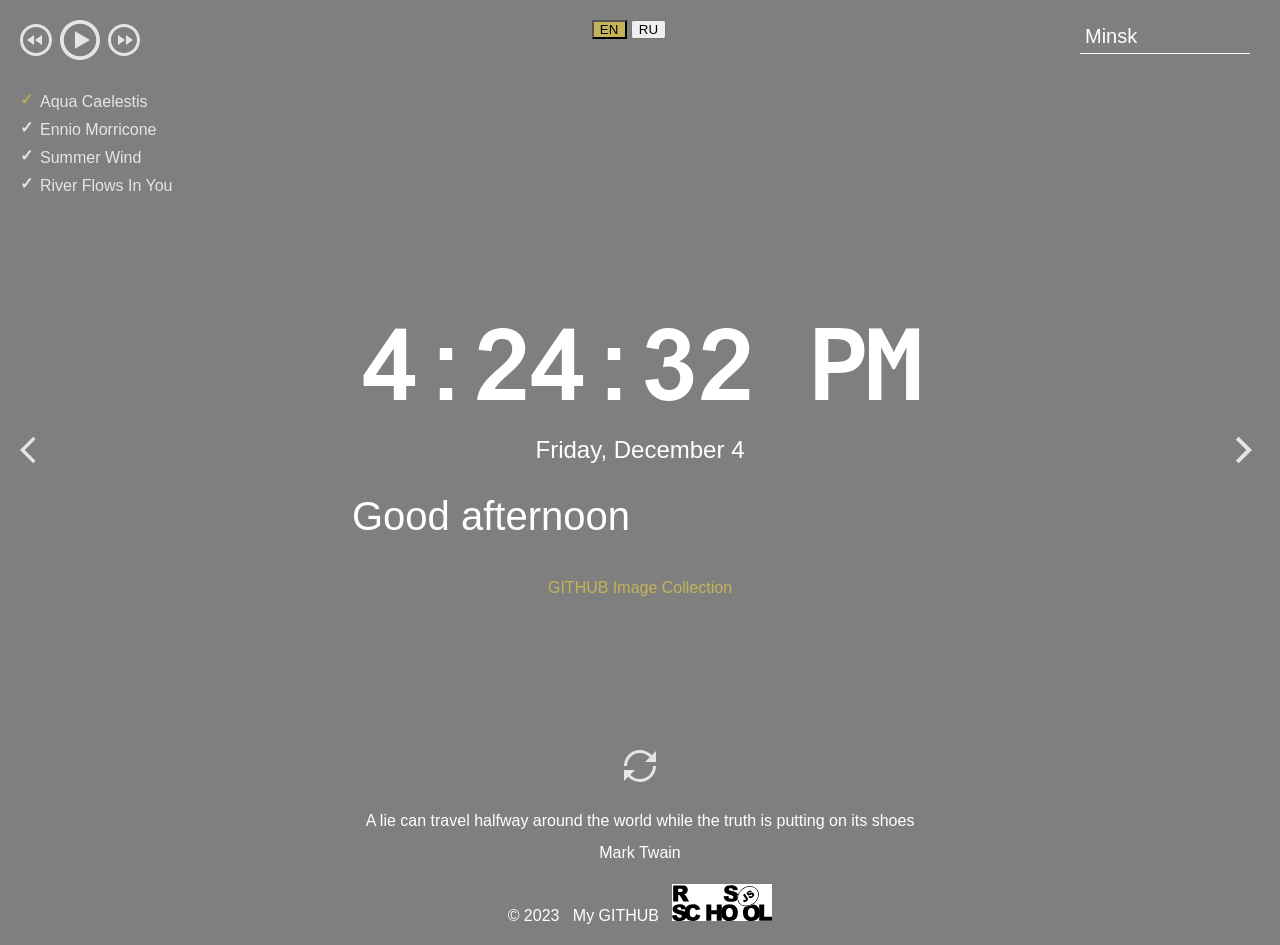
<file: momentum/index.html>
<!DOCTYPE html>
<html lang="en">
<head>
  <meta charset="UTF-8" />
  <meta name="viewport" content="width=device-width, initial-scale=1.0" />
  <link href="assets/favicon.ico" rel="shortcut icon" />
  <link rel="stylesheet" href="css/owfont-regular.css" />
  <link rel="stylesheet" href="css/style.css" />
  <audio src="" ></audio>
  <title>momentum</title>
</head>
<body>
  <header class="header">
    <div class="player">
      <div class="player-controls">
        <button class="play-prev player-icon"></button>
        <button class="play player-icon"></button>
        <button class="play-next player-icon"></button>
      </div>
      <ul class="play-list"></ul>
    </div>
	<div class="language">
		<button id="EN" class="langEN">EN</button>
		<button id="RU" class="langRU">RU</button>
	</div>
    <div class="weather">
      <input type="text" class="city" />
      <i class="weather-icon owf"></i>
      <div class="weather-error"></div>
      <div class="description-container">
        <span class="temperature"></span>
        <span class="weather-description"></span>
      </div>
      <div class="wind"></div>
      <div class="humidity"></div>
    </div>
  </header>
  <main class="main">
    <div class="slider-icons">
      <button class="slide-prev slider-icon"></button>
      <button class="slide-next slider-icon"></button>
    </div>
    <time class="time"></time>
    <date class="date"></date>
    <div class="greeting-container">
      <span class="greeting"></span>
      <input type="text" class="name" />
	</div>
	  <div class="git"></div>
  </main>
  <footer class="footer">
    <button class="change-quote"></button>
    <div>
      <div class="quote"></div>
      <div class="author"></div>
	<div class="foot">
	<span>© 2023</span>
	<span><a href="https://github.com/manzhakkaterina">&nbsp;&nbsp;My GITHUB&nbsp;&nbsp;</a></span>
	<span><a href="https://rs.school/js-stage0/"><img src="assets/img/rs_school_js.svg" width="100" alt="Rolling Scopes School"></a></span>
      </div>
    </div>
  </footer>
  <script type="module" src="js/script.js"></script>
  <script src="js/playList.js"></script>
</body>
</html>
</file>
<file: momentum/css/owfont-regular.css>
/*!
 *  owfont-regular 1.0.0 by Deniz Fuchidzhiev - http://websygen.com
 *  License - font: SIL OFL 1.1, css: MIT License
 */
/* FONT PATH
 * -------------------------- */
@font-face {
  font-family: 'owfont';
  src: url('../assets/fonts/owfont-regular.eot?v=1.0.0');
  src: url('../assets/fonts/owfont-regular.eot?#iefix&v=1.0.0') format('embedded-opentype'),
	   url('../assets/fonts/owfont-regular.woff') format('woff'),
	   url('../assets/fonts/owfont-regular.ttf') format('truetype'),
	   url('../assets/fonts/owfont-regular.svg#owf-regular') format('svg');
  font-weight: normal;
  font-style: normal;
}
.owf {
  display: inline-block;
  font: normal normal normal 14px/1 owfont;
  font-size: inherit;
  text-rendering: auto;
  -webkit-font-smoothing: antialiased;
  -moz-osx-font-smoothing: grayscale;
  transform: translate(0, 0);
}
/* makes the font 33% larger relative to the icon container */
.owf-lg {
  font-size: 1.33333333em;
  line-height: 0.75em;
  vertical-align: -15%;
}
.owf-2x {
  font-size: 2em;
}
.owf-3x {
  font-size: 3em;
}
.owf-4x {
  font-size: 4em;
}
.owf-5x {
  font-size: 5em;
}
.owf-fw {
  width: 1.28571429em;
  text-align: center;
}
.owf-ul {
  padding-left: 0;
  margin-left: 2.14285714em;
  list-style-type: none;
}
.owf-ul > li {
  position: relative;
}
.owf-li {
  position: absolute;
  left: -2.14285714em;
  width: 2.14285714em;
  top: 0.14285714em;
  text-align: center;
}
.owf-li.owf-lg {
  left: -1.85714286em;
}
.owf-border {
  padding: .2em .25em .15em;
  border: solid 0.08em #eeeeee;
  border-radius: .1em;
}
.owf-pull-right {
  float: right;
}
.owf-pull-left {
  float: left;
}
.owf.owf-pull-left {
  margin-right: .3em;
}
.owf.owf-pull-right {
  margin-left: .3em;
}

/* owfont uses the Unicode Private Use Area (PUA) to ensure screen
   readers do not read off random characters that represent icons */
   
/*   Weather Condition Codes    */
   
/*   Thunderstorm - - - - - - - - - - - - - - - - - - - - - - - - - - - - - - - - - - - -    */
   
/* thunderstorm with light rain */
.owf-200:before,
.owf-200-d:before,
.owf-200-n:before {
  content: "\EB28";
}
/* thunderstorm with rain */
.owf-201:before,
.owf-201-d:before,
.owf-201-n:before {
  content: "\EB29";
}
/* thunderstorm with heavy rain */
.owf-202:before,
.owf-202-d:before,
.owf-202-n:before {
  content: "\EB2A";
}
/*  light thunderstorm  */
.owf-210:before,
.owf-210-d:before,
.owf-210-n:before {
  content: "\EB32";
}
/*  thunderstorm  */
.owf-211:before,
.owf-211-d:before,
.owf-211-n:before {
  content: "\EB33";
}
/*   heavy thunderstorm   */
.owf-212:before,
.owf-212-d:before,
.owf-212-n:before {
  content: "\EB34";
}
/*   ragged thunderstorm   */
.owf-221:before,
.owf-221-d:before,
.owf-221-n:before {
  content: "\EB3D";
}
/*  thunderstorm with light drizzle    */
.owf-230:before,
.owf-230-d:before,
.owf-230-n:before {
  content: "\EB46";
}
/*  thunderstorm with drizzle     */
.owf-231:before,
.owf-231-d:before,
.owf-231-n:before {
  content: "\EB47";
}
/* thunderstorm with heavy drizzle     */
.owf-232:before,
.owf-232-d:before,
.owf-232-n:before {
  content: "\EB48";
}

/*   Drizzle - - - - - - - - - - - - - - - - - - - - - - - - - - - - - - - - - - - -    */

/*  light intensity drizzle */
.owf-300:before,
.owf-300-d:before,
.owf-300-n:before {
  content: "\EB8C";
}
/*  drizzle */
.owf-301:before,
.owf-301-d:before,
.owf-301-n:before {
  content: "\EB8D";
}
/*  heavy intensity drizzle  */
.owf-302:before,
.owf-302-d:before,
.owf-302-n:before {
  content: "\EB8E";
}
/*   light intensity drizzle rain  */
.owf-310:before,
.owf-310-d:before,
.owf-310-n:before {
  content: "\EB96";
}
/*  drizzle rain  */
.owf-311:before,
.owf-311-d:before,
.owf-311-n:before {
  content: "\EB97";
}
/* heavy intensity drizzle rain */
.owf-312:before,
.owf-312-d:before,
.owf-312-n:before {
  content: "\EB98";
}
/* shower rain and drizzle  */
.owf-313:before,
.owf-313-d:before,
.owf-313-n:before {
  content: "\EB99";
}
/* heavy shower rain and drizzle*/
.owf-314:before,
.owf-314-d:before,
.owf-314-n:before {
  content: "\EB9A";
}
/* shower drizzle */
.owf-321:before,
.owf-321-d:before,
.owf-321-n:before {
  content: "\EBA1";
}

/*   Rain - - - - - - - - - - - - - - - - - - - - - - - - - - - - - - - - - - - -    */

/* light rain  */
.owf-500:before,
.owf-500-d:before,
.owf-500-n:before {
  content: "\EC54";
}
/* moderate rain  */
.owf-501:before,
.owf-501-d:before,
.owf-501-n:before {
  content: "\EC55";
}
/* heavy intensity rain  */
.owf-502:before,
.owf-502-d:before,
.owf-502-n:before {
  content: "\EC56";
}
/* very heavy rain   */
.owf-503:before,
.owf-503-d:before,
.owf-503-n:before {
  content: "\EC57";
}
/* extreme rain    */
.owf-504:before,
.owf-504-d:before,
.owf-504-n:before {
  content: "\EC58";
}
/* freezing rain    */
.owf-511:before,
.owf-511-d:before,
.owf-511-n:before {
  content: "\EC5F";
}
/*  light intensity shower rain    */
.owf-520:before,
.owf-520-d:before,
.owf-520-n:before {
  content: "\EC68";
}
/* shower rain  */
.owf-521:before,
.owf-521-d:before,
.owf-521-n:before {
  content: "\EC69";
}
/*  heavy intensity shower rain  */
.owf-522:before,
.owf-522-d:before,
.owf-522-n:before {
  content: "\EC6A";
}
/* ragged shower rain  */
.owf-531:before,
.owf-531-d:before,
.owf-531-n:before {
  content: "\EC73";
}

/*   Snow - - - - - - - - - - - - - - - - - - - - - - - - - - - - - - - - - - - -    */

/* light snow  */
.owf-600:before,
.owf-600-d:before,
.owf-600-n:before {
  content: "\ECB8";
}
/*  snow  */
.owf-601:before,
.owf-601-d:before,
.owf-601-n:before {
  content: "\ECB9";
}
/*   heavy snow   */
.owf-602:before,
.owf-602-d:before,
.owf-602-n:before {
  content: "\ECBA";
}
/*  sleet  */
.owf-611:before,
.owf-611-d:before,
.owf-611-n:before {
  content: "\ECC3";
}
/*   shower sleet */
.owf-612:before,
.owf-612-d:before,
.owf-612-n:before {
  content: "\ECC4";
}
/* light rain and snow */
.owf-615:before,
.owf-615-d:before,
.owf-615-n:before {
  content: "\ECC7";
}
/* rain and snow  */
.owf-616:before,
.owf-616-d:before,
.owf-616-n:before {
  content: "\ECC8";
}
/* light shower snow  */
.owf-620:before,
.owf-620-d:before,
.owf-620-n:before {
  content: "\ECCC";
}
/* shower snow  */
.owf-621:before,
.owf-621-d:before,
.owf-621-n:before {
  content: "\ECCD";
}
/* heavy shower snow  */
.owf-622:before,
.owf-622-d:before,
.owf-622-n:before {
  content: "\ECCE";
}

/*   Atmosphere - - - - - - - - - - - - - - - - - - - - - - - - - - - - - - - - - - - -    */

/* mist */
.owf-701:before,
.owf-701-d:before,
.owf-701-n:before {
  content: "\ED1D";
}
/* smoke */
.owf-711:before,
.owf-711-d:before,
.owf-711-n:before {
  content: "\ED27";
}
/* haze */
.owf-721:before,
.owf-721-d:before,
.owf-721-n:before {
  content: "\ED31";
}
/* Sand/Dust Whirls */
.owf-731:before,
.owf-731-d:before,
.owf-731-n:before {
  content: "\ED3B";
}
/* Fog */
.owf-741:before,
.owf-741-d:before,
.owf-741-n:before {
  content: "\ED45";
}
/* sand */
.owf-751:before,
.owf-751-d:before,
.owf-751-n:before {
  content: "\ED4F";
}
/* dust */
.owf-761:before,
.owf-761-d:before,
.owf-761-n:before {
  content: "\ED59";
}
/*  VOLCANIC ASH  */
.owf-762:before,
.owf-762-d:before,
.owf-762-n:before {
  content: "\ED5A";
}
/* SQUALLS */
.owf-771:before,
.owf-771-d:before,
.owf-771-n:before {
  content: "\ED63";
}
/* TORNADO */
.owf-781:before,
.owf-781-d:before,
.owf-781-n:before {
  content: "\ED6D";
}

/*   Clouds - - - - - - - - - - - - - - - - - - - - - - - - - - - - - - - - - - - -    */

/*  sky is clear  */  /*  Calm  */
.owf-800:before,
.owf-800-d:before,
.owf-951:before,
.owf-951-d:before {
  content: "\ED80";
}
.owf-800-n:before,
.owf-951-n:before {
  content: "\F168";
}
/*  few clouds   */
.owf-801:before,
.owf-801-d:before {
  content: "\ED81";
}
.owf-801-n:before {
  content: "\F169";
}
/* scattered clouds */
.owf-802:before,
.owf-802-d:before {
  content: "\ED82";
}
.owf-802-n:before {
  content: "\F16A";
}
/* broken clouds  */
.owf-803:before,
.owf-803-d:before,
.owf-803-n:before {
  content: "\ED83";
}
/* overcast clouds  */
.owf-804:before,
.owf-804-d:before,
.owf-804-n:before {
  content: "\ED84";
}

/*   Extreme - - - - - - - - - - - - - - - - - - - - - - - - - - - - - - - - - - - -    */

/* tornado  */
.owf-900:before,
.owf-900-d:before,
.owf-900-n:before {
  content: "\EDE4";
}
/*  tropical storm  */
.owf-901:before,
.owf-901-d:before,
.owf-901-n:before {
  content: "\EDE5";
}
/* hurricane */
.owf-902:before,
.owf-902-d:before,
.owf-902-n:before {
  content: "\EDE6";
}
/* cold */
.owf-903:before,
.owf-903-d:before,
.owf-903-n:before {
  content: "\EDE7";
}
/* hot */
.owf-904:before,
.owf-904-d:before,
.owf-904-n:before {
  content: "\EDE8";
}
/* windy */
.owf-905:before,
.owf-905-d:before,
.owf-905-n:before {
  content: "\EDE9";
}
/* hail */
.owf-906:before,
.owf-906-d:before,
.owf-906-n:before {
  content: "\EDEA";
}

/*   Additional - - - - - - - - - - - - - - - - - - - - - - - - - - - - - - - - - - - -    */

/* Setting */
.owf-950:before,
.owf-950-d:before,
.owf-950-n:before {
  content: "\EE16";
}
/*  Light breeze  */
.owf-952:before,
.owf-952-d:before,
.owf-952-n:before {
  content: "\EE18";
}
/*  Gentle Breeze  */
.owf-953:before,
.owf-953-d:before,
.owf-953-n:before {
  content: "\EE19";
}
/*  Moderate breeze  */
.owf-954:before,
.owf-954-d:before,
.owf-954-n:before {
  content: "\EE1A";
}
/* Fresh Breeze  */
.owf-955:before,
.owf-955-d:before,
.owf-955-n:before {
  content: "\EE1B";
}
/* Strong  Breeze  */
.owf-956:before,
.owf-956-d:before,
.owf-956-n:before {
  content: "\EE1C";
}
/* High wind, near gale  */
.owf-957:before,
.owf-957-d:before,
.owf-957-n:before {
  content: "\EE1D";
}
/* Gale */
.owf-958:before,
.owf-958-d:before,
.owf-958-n:before {
  content: "\EE1E";
}
/*  Severe Gale  */
.owf-959:before,
.owf-959-d:before,
.owf-959-n:before {
  content: "\EE1F";
}
/* Storm */
.owf-960:before,
.owf-960-d:before,
.owf-960-n:before {
  content: "\EE20";
}
/*  Violent Storm  */
.owf-961:before,
.owf-961-d:before,
.owf-961-n:before {
  content: "\EE21";
}
/* Hurricane */
.owf-962:before,
.owf-962-d:before,
.owf-962-n:before {
  content: "\EE22";
}
</file>
<file: momentum/css/style.css>
@font-face {
  font-family: 'Arial-MT';
  src: url("../assets/fonts/Arial-MT.woff"); /* Путь к файлу со шрифтом */
 }

* {
  box-sizing: border-box;
  margin: 0;
  padding: 0;
}

body {
  min-width: 480px;
  min-height: 100vh;
  font-family: 'Arial', sans-serif;
  font-size: 16px;
  color: #fff;
  text-align: center;
  background: center/cover, rgba(0, 0, 0, 0.5);
  background-blend-mode: multiply;
  transition: background-image 1s ease-in-out;
}

.header {
  display: flex;
  justify-content: space-between;
  align-items: flex-start;
  width: 100%;
  height: 30vh;
  min-height: 220px;  
  padding: 20px;
}

.player-controls {
  display: flex;
  align-items: center;
  justify-content: space-between;
  width: 120px;
  margin-bottom: 28px;
}

.play-list {
  text-align: left;
}

.play-item {
  position: relative;
  padding: 5px;
  padding-left: 20px;
  list-style: none;
  opacity: .8;
  cursor: pointer;
  transition: .3s;
}

.play-item:hover {
  opacity: 1;
}

.play-item::before {
  content: "\2713";  
  position: absolute;
  left: 0;
  top: 2px;
  font-weight: 900;
}

.item-active::before {
  color: #C5B358;
}

.player-icon,
.slider-icon,
.change-quote {
  width: 32px;
  height: 32px;
  background-size: 32px 32px;
  background-position: center center;
  background-repeat: no-repeat;
  background-color: transparent;
  border: 0;
  outline: 0;
  opacity: .8;
  cursor: pointer;
  transition: .3s;  
}

.player-icon:hover,
.slider-icon:hover,
.change-quote:hover {
  opacity: 1;
}

.player-icon:active,
.slider-icon:active,
.change-quote:active {
  border: 0;
  outline: 0;  
  transform: scale(1.1);
}

.play {
  width: 40px;
  height: 40px;
  background-size: 40px 40px;
  background-image: url("../assets/svg/play.svg");
}

.pause {
  background-image: url("../assets/svg/pause.svg");
}

.play-prev {
  background-image: url("../assets/svg/play-prev.svg");
}

.play-next {
  background-image: url("../assets/svg/play-next.svg");
}

.langEN {
	width: 35px;
}

.langRU {
	width: 35px;
}

.langEN-active {
	width: 35px;
	background-color: #C5B358;
}

.langRU-active {
	width: 35px;
	background-color: #C5B358;
}

.weather {
  display: flex;
  flex-direction: column;
  justify-content: space-between;
  align-items: flex-start;
  row-gap: 5px;
  width: 180px;
  min-height: 180px;  
  text-align: left;
}

.weather-error {
  margin-top: -10px;
}

.description-container {
  display: flex;
  flex-wrap: wrap;
  justify-content: flex-start;
  align-items: center;
  column-gap: 12px;
}

.weather-icon {
  font-size: 44px;
}

.city {
  width: 170px;
  height: 34px;
  padding: 5px;
  font-size: 20px;
  line-height: 24px;
  color: #fff;  
  border: 0;
  outline: 0;
  border-bottom: 1px solid #fff;
  background-color: transparent;
}

.city::placeholder {  
  font-size: 20px;
  color: #fff;
  opacity: .6;
}

.main {
  position: relative;
  display: flex;
  flex-direction: column;
  justify-content: center;
  align-items: center;
  width: 100%;
  height: 40vh;
  min-height: 260px;  
  padding: 20px;
}

.slider-icon {
  position: absolute;
  top: 50%;
  margin-top: -16px;
  cursor: pointer;
}

.slide-prev {
  left: 20px;
  background-image: url("../assets/svg/slider-prev.svg");
}

.slide-next {
  right: 20px;
  background-image: url("../assets/svg/slider-next.svg");
}

.time {
  min-height: 124px;
  margin-bottom: 10px;
  font-family: 'Arial-MT';
  font-size: 100px;
  letter-spacing: -4px;  
}

.date {
  min-height: 28px;
  font-size: 24px;
  margin-bottom: 20px;
}

.git {
  min-height: 20px;
  font-size: 16px;
  margin-top: 30px;
  align-items: center;
  color: #C5B358;
}

.greeting-container {
  display: flex;
  flex-wrap: wrap;
  justify-content: stretch;
  align-items: center;
  min-height: 48px;
  width: 100vw;
  font-size: 40px;
}

.greeting {
  flex: 1;  
  padding: 10px;
  text-align: right;
}

.name {
  flex: 1;
  max-width: 50%;
  padding: 10px;
  font-size: 40px;
  text-align: left;
  color: #fff;
  background-color: transparent;
  border: 0;
  outline: 0;
}

.name::placeholder {
  color: #fff;
  opacity: .6;
}

.footer {
  display: flex;
  flex-direction: column;
  justify-content: flex-end;
  align-items: center;
  width: 100%;
  height: 35vh;
  min-height: 160px;  
  padding: 20px;
}

.change-quote {
  margin-bottom: 30px;
  background-image: url("../assets/svg/reload.svg");  
}

.quote {
  min-height: 32px;
}

.author {
  min-height: 20px;
}

.foot, .foot a {
	margin-top: 20px;
	color: #ffffff;
	text-decoration: none;
}
.foot img {
	background-color: #ffffff;
}
.foot, .foot a:hover {
	color: #ffffff;
}
@media (max-width: 768px) {
  .time {
    min-height: 80px;
    font-size: 72px;    
  }

  .greeting-container {
    min-height: 40px;
    font-size: 32px;
  }

  .greeting {
    padding: 5px;
  }

  .name {
    font-size: 32px;
    padding: 5px;
  }
}
</file>
